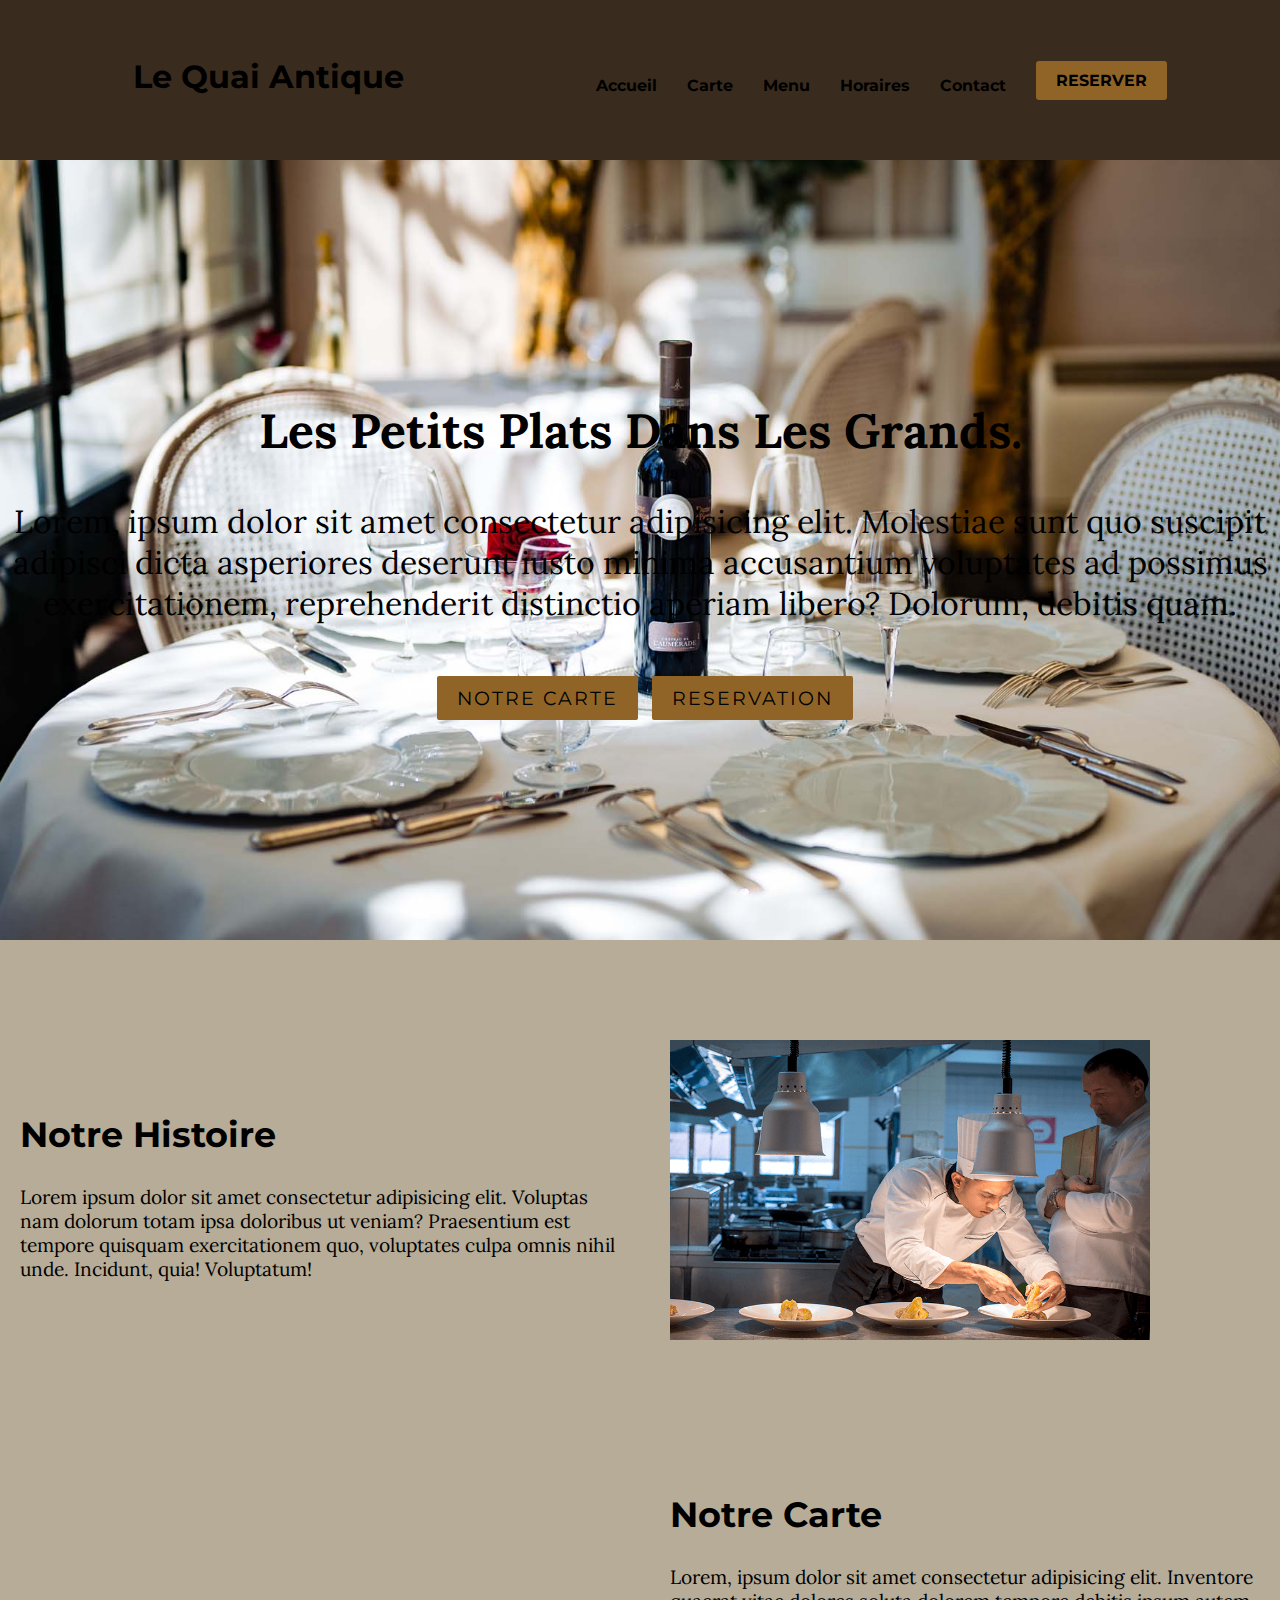
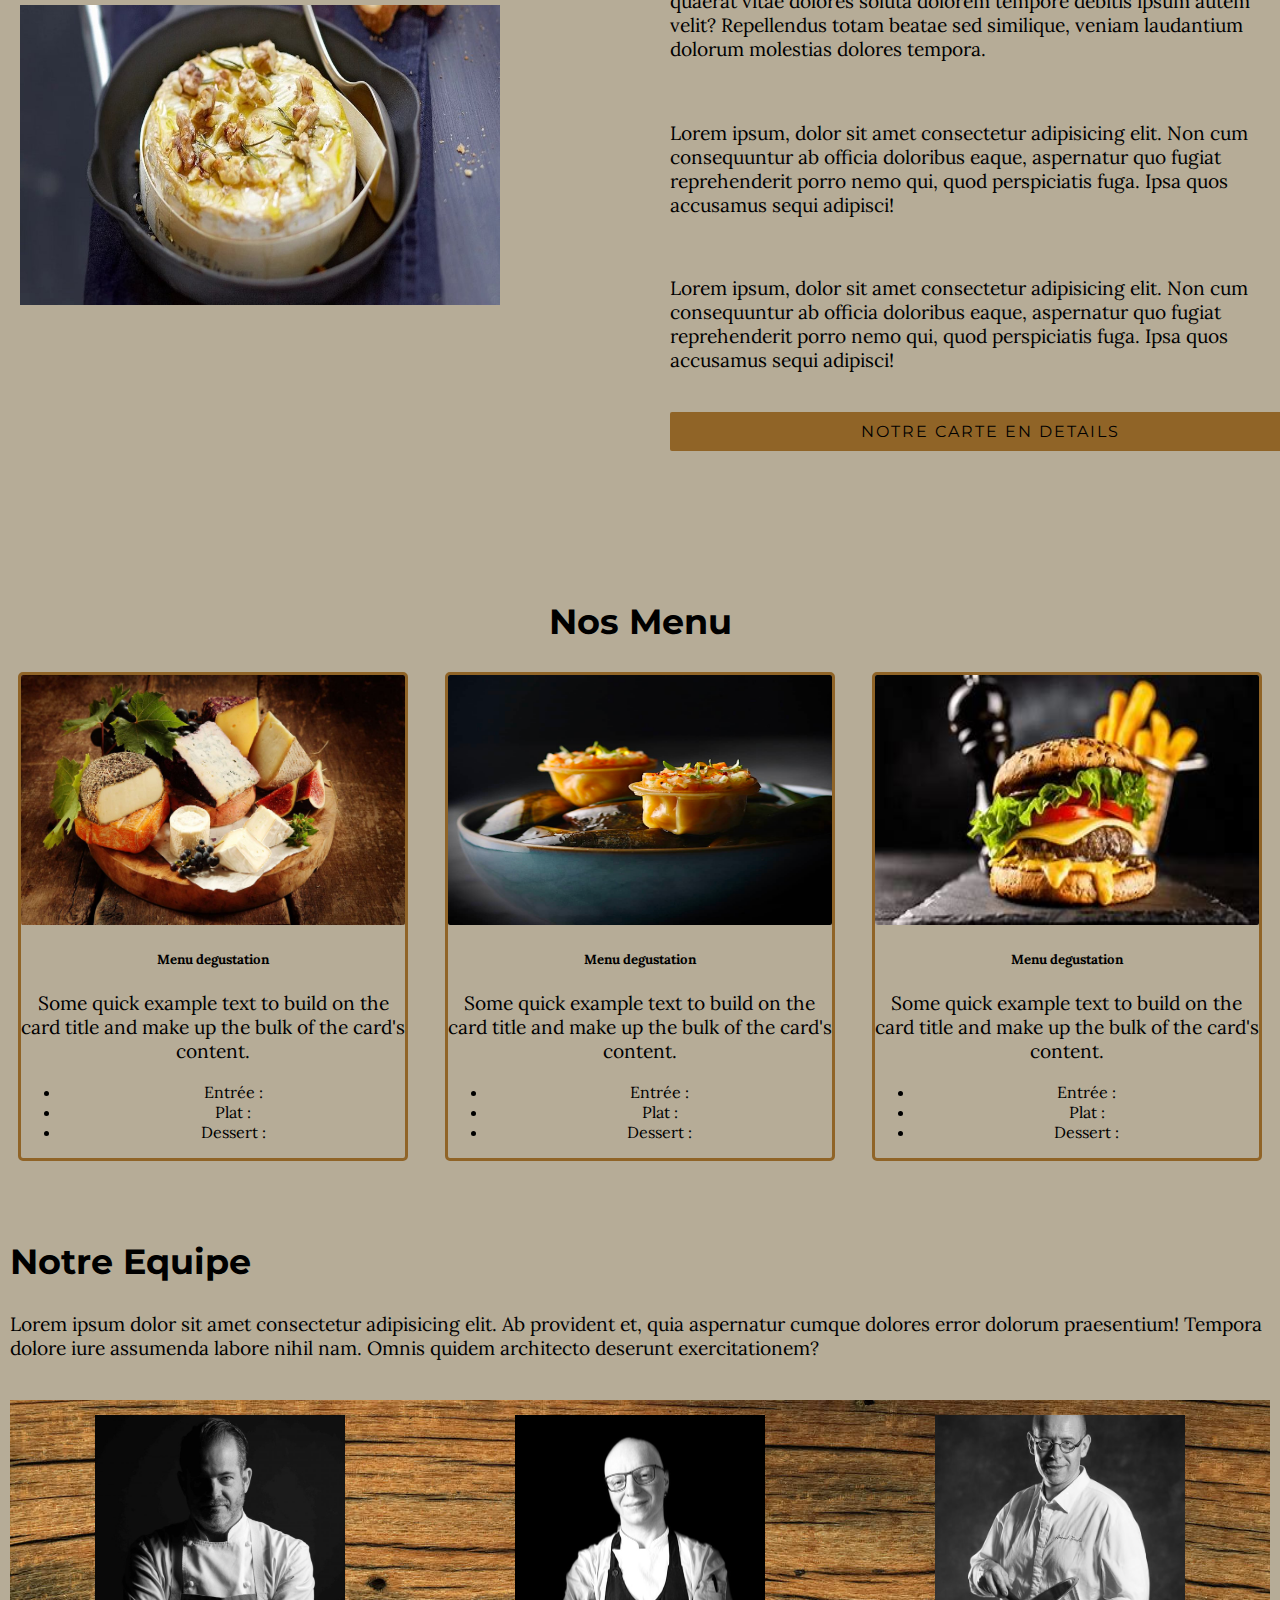
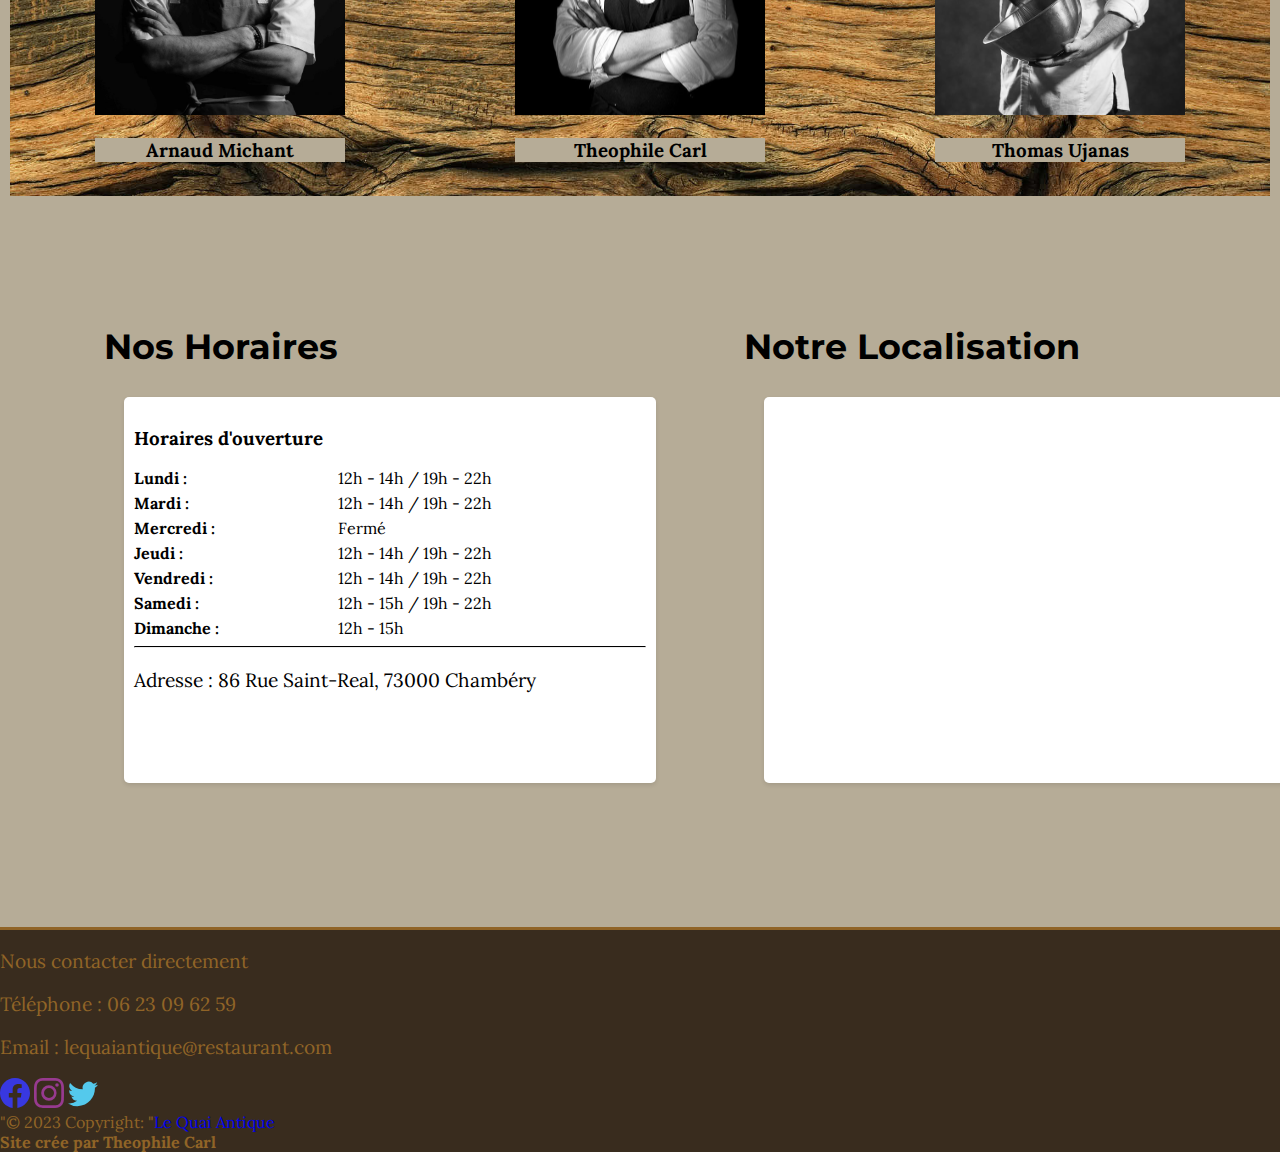
<file: index.html>
<!DOCTYPE html>
<html lang="en">
<head>
    <meta charset="UTF-8">
    <meta http-equiv="X-UA-Compatible" content="IE=edge">
    <meta name="viewport" content="width=device-width, initial-scale=1.0">
    <title>Le Quai Antique</title>
    <link href="https://cdn.jsdelivr.net/npm/bootstrap@5.3.0-alpha1/dist/css/bootstrap.min.css" rel="stylesheet" integrity="sha384-GLhlTQ8iRABdZLl6O3oVMWSktQOp6b7In1Zl3/Jr59b6EGGoI1aFkw7cmDA6j6gD" crossorigin="anonymous">
    <link rel="stylesheet" href="style.css">
    <link rel="preconnect" href="https://fonts.googleapis.com">
    <link rel="preconnect" href="https://fonts.gstatic.com" crossorigin>
    <link href="https://fonts.googleapis.com/css2?family=Montserrat:wght@300;400;500;600;700&display=swap" rel="stylesheet">
    <link rel="preconnect" href="https://fonts.googleapis.com">
    <link rel="preconnect" href="https://fonts.gstatic.com" crossorigin>
    <link href="https://fonts.googleapis.com/css2?family=Lora:wght@400;500;600;700&display=swap" rel="stylesheet">
</head>
<body>   
    <header id="main-header"> 
        <a href="index.html" class="logo">Le Quai Antique</a>
        <ul class="nav-links">
            <li><a href="index.html#aPropos">Accueil</a></li>
            <li><a href="index.html#carte">Carte</a></li>
            <li><a href="index.html#menu">Menu</a></li>
            <li ><a href="index.html#information" >Horaires</a></li>
            <li><a href="index.html#contact">Contact</a></li>
            <a href="" class="btn-reserve">Reserver</a>
        </ul>
        <div class="hamburger-menu">
            <div class="bar"></div>
            <div class="bar"></div>
            <div class="bar"></div>
        </div>
    </header>
    <div class="banniere" id="banniere">
        <div class="contenu">
            <h2>Les petits plats dans les grands.</h2>
            <p>Lorem, ipsum dolor sit amet consectetur adipisicing elit. Molestiae sunt quo suscipit adipisci dicta asperiores deserunt iusto minima accusantium voluptates ad possimus exercitationem, reprehenderit distinctio aperiam libero? Dolorum, debitis quam.</p>
            <a href="carte.html" class="btn1">Notre carte</a>
            <a href="" class="btn2">Reservation</a>    
        </div>
    </div>
    <section class="aPropos" id="aPropos">
        <div class="row">
            <div class="col50">
               <h2 class="titre-texte">Notre histoire</h2>
               <p>Lorem ipsum dolor sit amet consectetur adipisicing elit. Voluptas nam dolorum totam ipsa doloribus ut veniam? Praesentium est tempore quisquam exercitationem quo, voluptates culpa omnis nihil unde. Incidunt, quia! Voluptatum!</p>
            </div>
            <div class="col50">
                <div class="img">
                    <img src="image/apprentiCuisinier.png" alt="image">
                </div>
            </div>
        </div>
    </section>
    <section class="carte" id="carte">
        <div class="row">
            <div class="col50">
               <div class="img">
                   <img src="image/platFromage.jpg" alt="image">
                </div>
            </div>
            <div class="col50">
                <h2 class="titre-texte">Notre carte</h2>
                <p>Lorem, ipsum dolor sit amet consectetur adipisicing elit. Inventore quaerat vitae dolores soluta dolorem tempore debitis ipsum autem velit? Repellendus totam beatae sed similique, veniam laudantium dolorum molestias dolores tempora.</p>            
                <br>
                <p>Lorem ipsum, dolor sit amet consectetur adipisicing elit. Non cum consequuntur ab officia doloribus eaque, aspernatur quo fugiat reprehenderit porro nemo qui, quod perspiciatis fuga. Ipsa quos accusamus sequi adipisci!</p>
                <br>
                <p>Lorem ipsum, dolor sit amet consectetur adipisicing elit. Non cum consequuntur ab officia doloribus eaque, aspernatur quo fugiat reprehenderit porro nemo qui, quod perspiciatis fuga. Ipsa quos accusamus sequi adipisci!</p>
                <a href="carte.html" class="btn-carte">Notre carte en details</a>
            </div>
        </div>
    </section>
    <div class="menu" id="menu">
        <div class="titre-menu">
            <h2 class="titre-texte">Nos menu</h2>
        </div>
          <div class="cardcard">
            <div class="card1">
                <div>
                    <img title="Menu degustation" src="image/MenuDegustation1.jpg" class="card-img-top">
                    <div class="card-body">
                    <h5 class="card-title">Menu degustation</h5>
                    <p class="card-text">Some quick example text to build on the card title and make up the bulk of the card's content.</p>
                    <ul class="list-group list-group-flush">
                        <li class="list-group-item">Entrée : </li>
                        <li class="list-group-item">Plat : </li>
                        <li class="list-group-item">Dessert : </li>
                    </ul>
                </div>
            </div>
          </div>
            <div class="card2">
                <div>
                    <img title="Menu du chef" src="image/MenuDuChef.png" class="card-img-top">
                    <div class="card-body">
                    <h5 class="card-title">Menu degustation</h5>
                    <p class="card-text">Some quick example text to build on the card title and make up the bulk of the card's content.</p>
                    <ul class="list-group list-group-flush">
                        <li class="list-group-item">Entrée : </li>
                        <li class="list-group-item">Plat : </li>
                        <li class="list-group-item">Dessert : </li>
                    </ul></div>
                </div>
            </div>
            <div class="card3">
                <div>
                    <img title="Menu enfant" src="image/MenuEnfant.jpg" class="card-img-top">
                    <div class="card-body">
                    <h5 class="card-title">Menu degustation</h5>
                    <p class="card-text">Some quick example text to build on the card title and make up the bulk of the card's content.</p>
                    <ul class="list-group list-group-flush">
                        <li class="list-group-item">Entrée : </li>
                        <li class="list-group-item">Plat : </li>
                        <li class="list-group-item">Dessert : </li>
                    </ul></div>
                </div>
            </div>
        </div>
    </div>
    <section class="equipe" id="equipe">
        <div class="titre">
            <h2 class="titre-texte">Notre equipe</h2>
            <p>Lorem ipsum dolor sit amet consectetur adipisicing elit. Ab provident et, quia aspernatur cumque dolores error dolorum praesentium! Tempora dolore iure assumenda labore nihil nam. Omnis quidem architecto deserunt exercitationem?</p>
        </div>
        <div class="contenu">
            <div class="box">
                <div class="imbox">
                    <img src="image/cuisinier3.jpg" alt="image">
                </div>
                <div class="texte">
                    <h3>Arnaud Michant</h3>
                </div>
            </div>
            <div class="box">
                <div class="imbox">
                    <img src="image/cuisinier2.jpeg" alt="image">
                </div>
                <div class="texte">
                    <h3>Theophile Carl</h3>
                </div>
            </div>
            <div class="box">
                <div class="imbox">
                    <img src="image/cuisinier1.jpg" alt="image">
                </div>
                <div class="texte">
                    <h3>Thomas Ujanas</h3>
                </div>
            </div>
        </div>
    </section>
    <section class="information" id="information">    
            <div class="horaires">
                <div class="contenu">
                    <h2 class="titre-texte">Nos horaires</h2>       
                </div>
                <div class="cardhoraires">
                    <h3>Horaires d'ouverture</h3>
                    <ul>
                        <li><strong>Lundi :</strong> 12h - 14h / 19h - 22h</li>
                        <li><strong>Mardi :</strong> 12h - 14h / 19h - 22h</li>
                        <li><strong>Mercredi :</strong> Fermé</li>
                        <li><strong>Jeudi :</strong> 12h - 14h / 19h - 22h</li>
                        <li><strong>Vendredi :</strong> 12h - 14h / 19h - 22h</li>
                        <li><strong>Samedi :</strong> 12h - 15h / 19h - 22h</li>
                        <li><strong>Dimanche :</strong> 12h - 15h</li>
                    </ul>
                    <hr>
                    <p>Adresse : 86 Rue Saint-Real, 73000 Chambéry</p>
                </div>
            </div>
            <div class="adresse">
                <div class="contenu">
                    <h2 class="titre-texte">Notre localisation</h2>       
                </div>
                <div class="cardhoraires">
                    <iframe title="localisation" src="https://www.google.com/maps/embed?pb=!1m18!1m12!1m3!1d698.3086930284747!2d5.921512629255428!3d45.56571723758891!2m3!1f0!2f0!3f0!3m2!1i1024!2i768!4f13.1!3m3!1m2!1s0x478ba8f94a9f5623%3A0x724b32fee8e37e2d!2s86%20Rue%20Saint-R%C3%A9al%2C%2073000%20Chamb%C3%A9ry!5e0!3m2!1sfr!2sfr!4v1678894480544!5m2!1sfr!2sfr" width="100%" height="100%" style="border:0;" allowfullscreen="" loading="lazy" referrerpolicy="no-referrer-when-downgrade"></iframe>
                </div>
            </div>        
    </section>
    <footer id="contact">
        <div class="footer-copyright text-center py-3">
            <div class="contact">
                <p>Nous contacter directement</p>
                <p>Téléphone : 06 23 09 62 59</p>
                <p>Email : lequaiantique@restaurant.com</p>
            </div>
            <div class="mt-2">
                <a href="" id="facebook"><svg xmlns="http://www.w3.org/2000/svg" width="30" height="30" fill="currentColor" class="bi bi-facebook" viewbox="0 0 16 16">
                    <path d="M16 8.049c0-4.446-3.582-8.05-8-8.05C3.58 0-.002 3.603-.002 8.05c0 4.017 2.926 7.347 6.75 7.951v-5.625h-2.03V8.05H6.75V6.275c0-2.017 1.195-3.131 3.022-3.131.876 0 1.791.157 1.791.157v1.98h-1.009c-.993 0-1.303.621-1.303 1.258v1.51h2.218l-.354 2.326H9.25V16c3.824-.604 6.75-3.934 6.75-7.951z"/>
                </svg></a>
                <a href="" id="insta"><svg xmlns="http://www.w3.org/2000/svg" width="30" height="30" fill="currentColor" class="bi bi-instagram" viewbox="0 0 16 16">
                    <path d="M8 0C5.829 0 5.556.01 4.703.048 3.85.088 3.269.222 2.76.42a3.917 3.917 0 0 0-1.417.923A3.927 3.927 0 0 0 .42 2.76C.222 3.268.087 3.85.048 4.7.01 5.555 0 5.827 0 8.001c0 2.172.01 2.444.048 3.297.04.852.174 1.433.372 1.942.205.526.478.972.923 1.417.444.445.89.719 1.416.923.51.198 1.09.333 1.942.372C5.555 15.99 5.827 16 8 16s2.444-.01 3.298-.048c.851-.04 1.434-.174 1.943-.372a3.916 3.916 0 0 0 1.416-.923c.445-.445.718-.891.923-1.417.197-.509.332-1.09.372-1.942C15.99 10.445 16 10.173 16 8s-.01-2.445-.048-3.299c-.04-.851-.175-1.433-.372-1.941a3.926 3.926 0 0 0-.923-1.417A3.911 3.911 0 0 0 13.24.42c-.51-.198-1.092-.333-1.943-.372C10.443.01 10.172 0 7.998 0h.003zm-.717 1.442h.718c2.136 0 2.389.007 3.232.046.78.035 1.204.166 1.486.275.373.145.64.319.92.599.28.28.453.546.598.92.11.281.24.705.275 1.485.039.843.047 1.096.047 3.231s-.008 2.389-.047 3.232c-.035.78-.166 1.203-.275 1.485a2.47 2.47 0 0 1-.599.919c-.28.28-.546.453-.92.598-.28.11-.704.24-1.485.276-.843.038-1.096.047-3.232.047s-2.39-.009-3.233-.047c-.78-.036-1.203-.166-1.485-.276a2.478 2.478 0 0 1-.92-.598 2.48 2.48 0 0 1-.6-.92c-.109-.281-.24-.705-.275-1.485-.038-.843-.046-1.096-.046-3.233 0-2.136.008-2.388.046-3.231.036-.78.166-1.204.276-1.486.145-.373.319-.64.599-.92.28-.28.546-.453.92-.598.282-.11.705-.24 1.485-.276.738-.034 1.024-.044 2.515-.045v.002zm4.988 1.328a.96.96 0 1 0 0 1.92.96.96 0 0 0 0-1.92zm-4.27 1.122a4.109 4.109 0 1 0 0 8.217 4.109 4.109 0 0 0 0-8.217zm0 1.441a2.667 2.667 0 1 1 0 5.334 2.667 2.667 0 0 1 0-5.334z"/>
                </svg></a>
                <a href="" id="twitter"><svg xmlns="http://www.w3.org/2000/svg" width="30" height="30" fill="currentColor" class="bi bi-twitter" viewbox="0 0 16 16">
                    <path d="M5.026 15c6.038 0 9.341-5.003 9.341-9.334 0-.14 0-.282-.006-.422A6.685 6.685 0 0 0 16 3.542a6.658 6.658 0 0 1-1.889.518 3.301 3.301 0 0 0 1.447-1.817 6.533 6.533 0 0 1-2.087.793A3.286 3.286 0 0 0 7.875 6.03a9.325 9.325 0 0 1-6.767-3.429 3.289 3.289 0 0 0 1.018 4.382A3.323 3.323 0 0 1 .64 6.575v.045a3.288 3.288 0 0 0 2.632 3.218 3.203 3.203 0 0 1-.865.115 3.23 3.23 0 0 1-.614-.057 3.283 3.283 0 0 0 3.067 2.277A6.588 6.588 0 0 1 .78 13.58a6.32 6.32 0 0 1-.78-.045A9.344 9.344 0 0 0 5.026 15z"/>
                </svg></a>
            </div>
            <div>
                "© 2023 Copyright: "<a href="index.html" id="copyright">Le Quai Antique</a>
            </div>
            <div>
                <strong>Site crée par Theophile Carl</strong>
            </div>
        </div>    
    </footer>

    <script src="script.js"></script> 
</body>
</html>
</file>
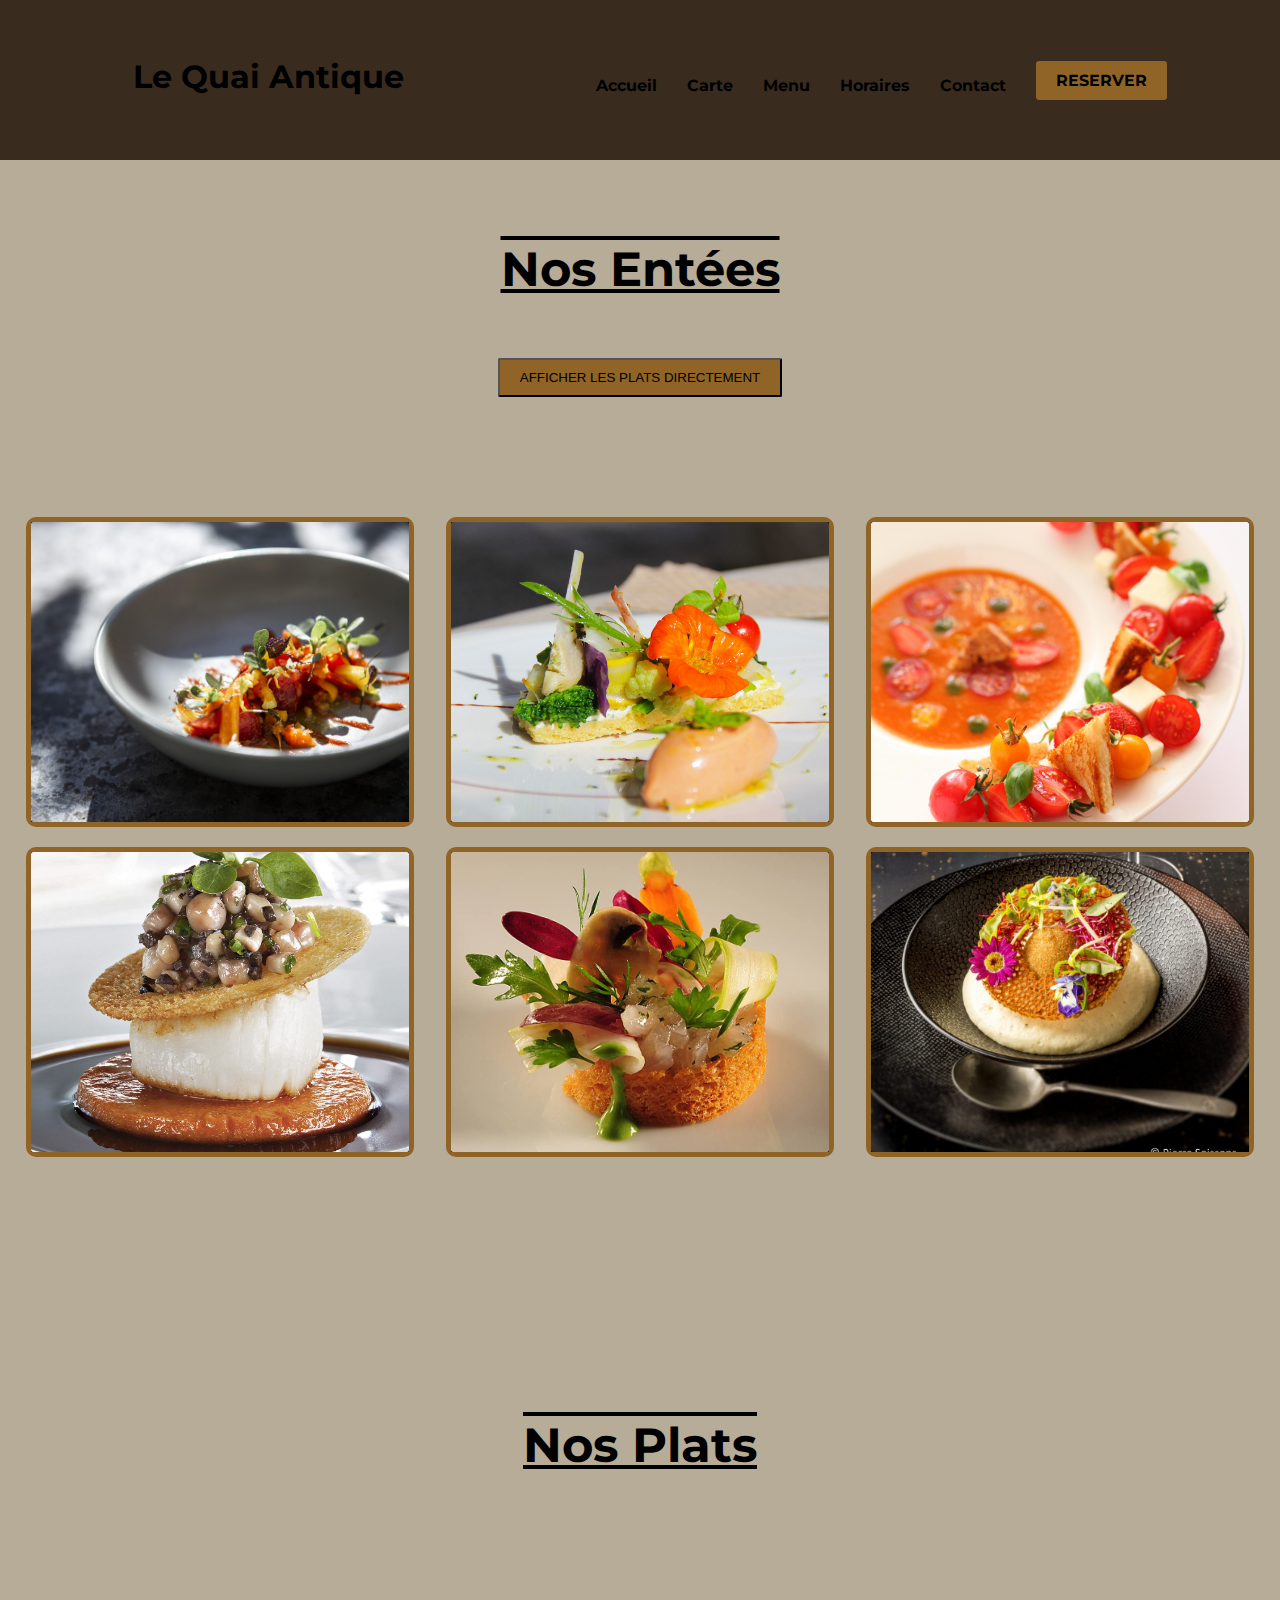
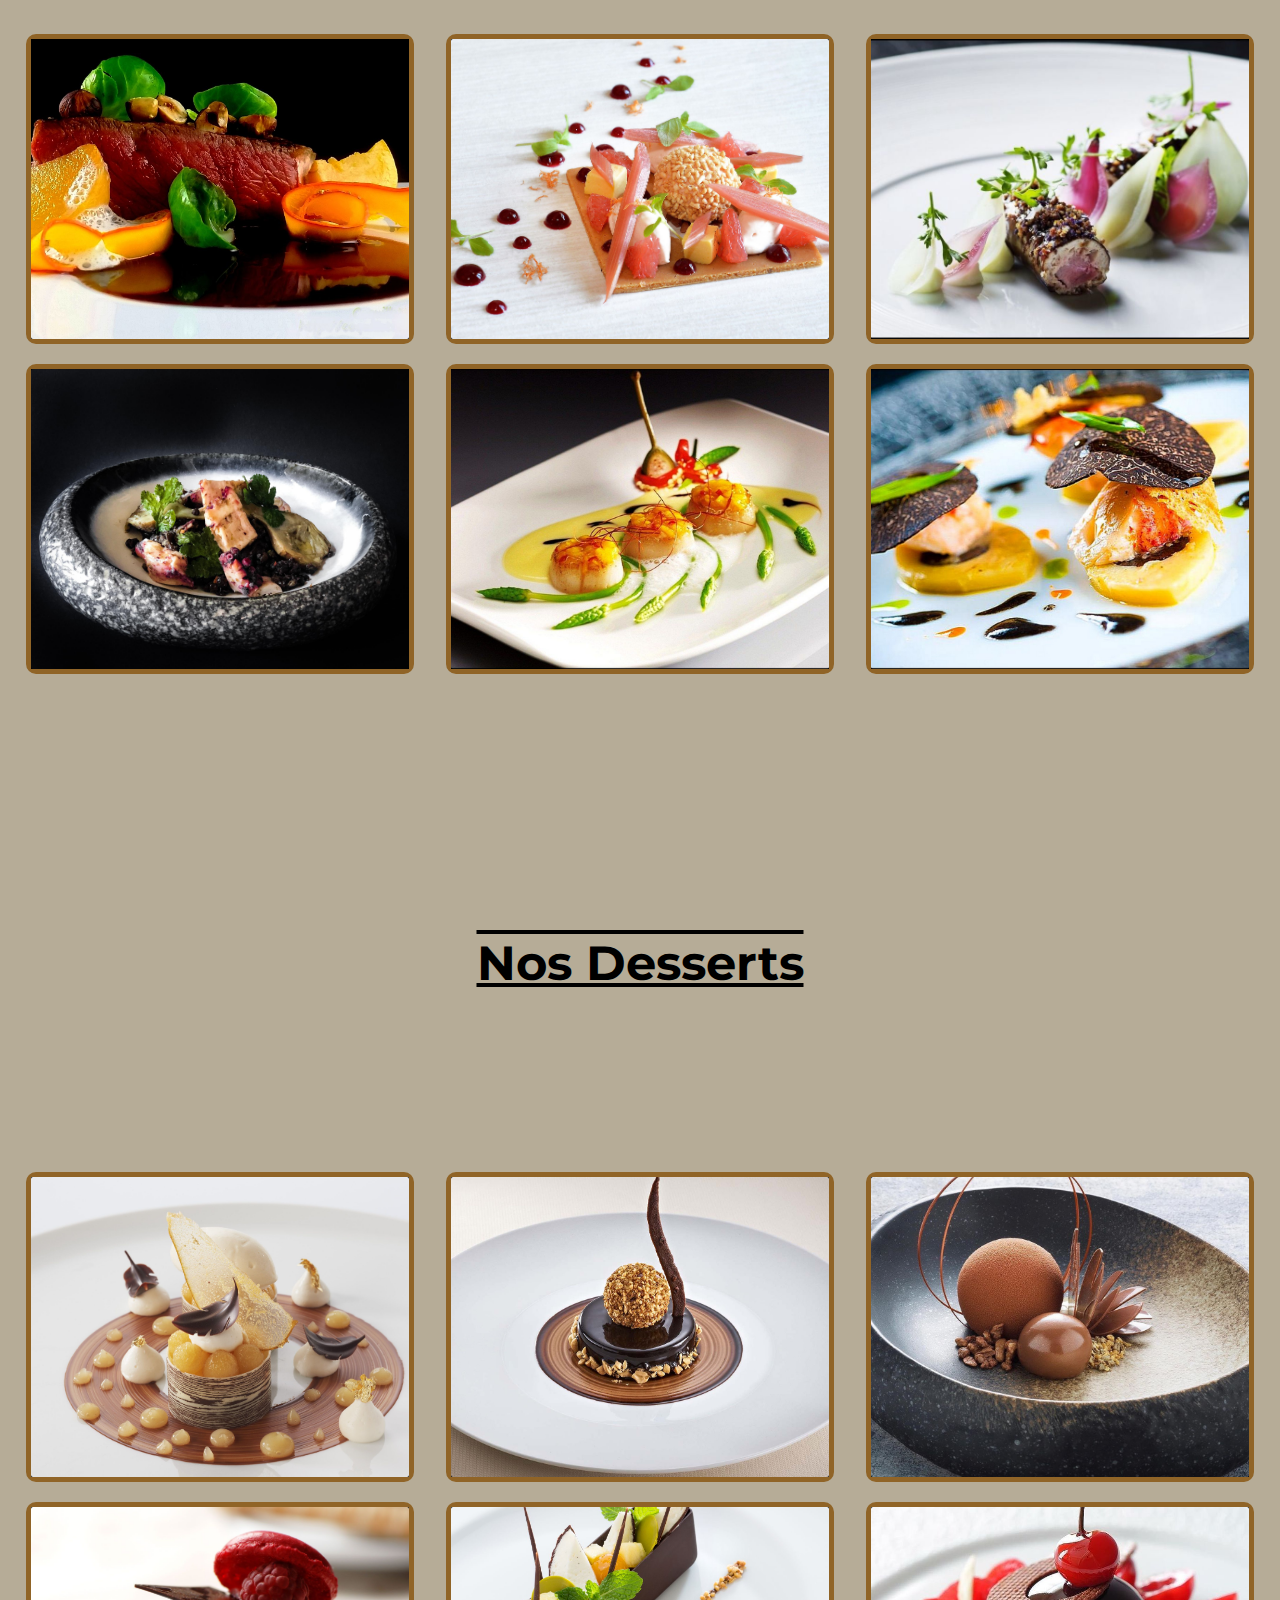
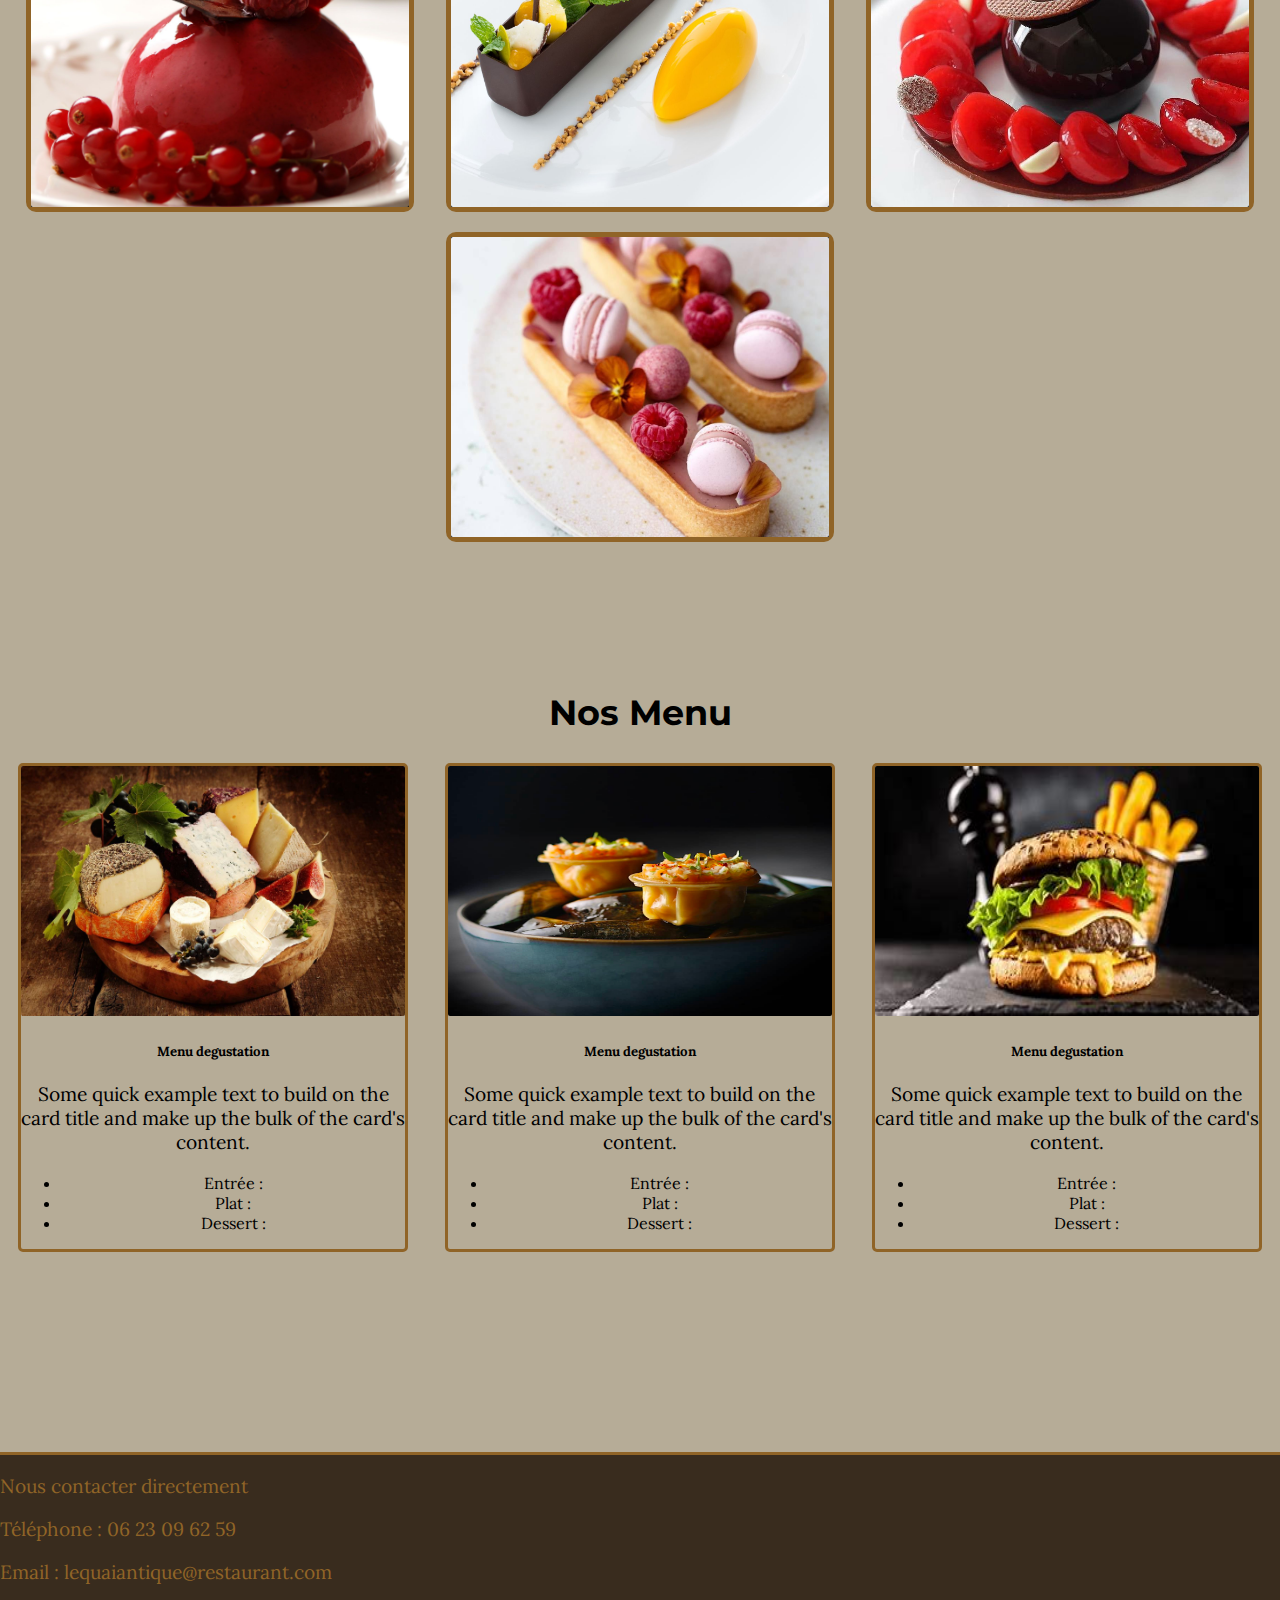
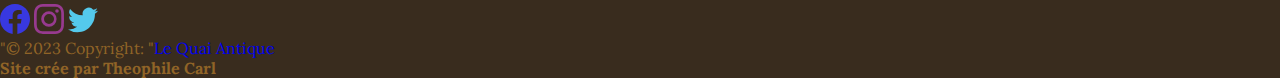
<file: carte.html>
<!DOCTYPE html>
<html lang="en">
<head>
    <meta charset="UTF-8">
    <meta http-equiv="X-UA-Compatible" content="IE=edge">
    <meta name="viewport" content="width=device-width, initial-scale=1.0">
    <title>Le Quai Antique</title>
    <link href="https://cdn.jsdelivr.net/npm/bootstrap@5.3.0-alpha1/dist/css/bootstrap.min.css" rel="stylesheet" integrity="sha384-GLhlTQ8iRABdZLl6O3oVMWSktQOp6b7In1Zl3/Jr59b6EGGoI1aFkw7cmDA6j6gD" crossorigin="anonymous">
    <link rel="stylesheet" href="style.css">
    <link rel="preconnect" href="https://fonts.googleapis.com">
    <link rel="preconnect" href="https://fonts.gstatic.com" crossorigin>
    <link href="https://fonts.googleapis.com/css2?family=Montserrat:wght@300;400;500;600;700&display=swap" rel="stylesheet">
    <link rel="preconnect" href="https://fonts.googleapis.com">
    <link rel="preconnect" href="https://fonts.gstatic.com" crossorigin>
    <link href="https://fonts.googleapis.com/css2?family=Lora:wght@400;500;600;700&display=swap" rel="stylesheet">
</head>
<body>   
    <header id="main-header"> 
        <a href="index.html" class="logo">Le Quai Antique</a>
        <ul class="nav-links">
            <li><a href="index.html#aPropos">Accueil</a></li>
            <li><a href="index.html#carte">Carte</a></li>
            <li><a href="index.html#menu">Menu</a></li>
            <li ><a href="index.html#information" >Horaires</a></li>
            <li><a href="index.html#contact">Contact</a></li>
            <a href="" class="btn-reserve">Reserver</a>
        </ul>
        <div class="hamburger-menu">
            <div class="bar"></div>
            <div class="bar"></div>
            <div class="bar"></div>
        </div>
    </header>
    <head>
        <meta charset="UTF-8">
        <meta http-equiv="X-UA-Compatible" content="IE=edge">
        <meta name="viewport" content="width=device-width, initial-scale=1.0">
        <title>Le Quai Antique</title>
        <link href="https://cdn.jsdelivr.net/npm/bootstrap@5.3.0-alpha1/dist/css/bootstrap.min.css" rel="stylesheet" integrity="sha384-GLhlTQ8iRABdZLl6O3oVMWSktQOp6b7In1Zl3/Jr59b6EGGoI1aFkw7cmDA6j6gD" crossorigin="anonymous">
        <link rel="stylesheet" href="style.css">
        <link rel="preconnect" href="https://fonts.googleapis.com">
        <link rel="preconnect" href="https://fonts.gstatic.com" crossorigin>
        <link href="https://fonts.googleapis.com/css2?family=Montserrat:wght@300;400;500;600;700&display=swap" rel="stylesheet">
        <link rel="preconnect" href="https://fonts.googleapis.com">
        <link rel="preconnect" href="https://fonts.gstatic.com" crossorigin>
        <link href="https://fonts.googleapis.com/css2?family=Lora:wght@400;500;600;700&display=swap" rel="stylesheet">
    </head>
    <body>  
        <header id="main-header"> 
            <a href="index.html" class="logo">Le Quai Antique</a>
            <ul class="nav-links">
                <li><a href="index.html#aPropos">Accueil</a></li>
                <li><a href="index.html#carte">Carte</a></li>
                <li><a href="index.html#menu">Menu</a></li>
                <li ><a href="index.html#information" >Horaires</a></li>
                <li><a href="index.html#contact">Contact</a></li>
                <a href="" class="btn-reserve">Reserver</a>
            </ul>
            <div class="hamburger-menu">
                <div class="bar"></div>
                <div class="bar"></div>
                <div class="bar"></div>
            </div>
        </header>
        <div class="title-card">
            <h2>Nos entées</h2>
            <br>
            <button id="toggle">Afficher les plats directement</button>
        </div>
            <div class="imagecarte">
              <div class="card">
                  <div class="card-front">
                    <img src="image/Entrée1.jpg" alt="Image de la carte" class="cardimg">
                  </div>
                  <div class="card-back">
                     <h2>Titre de la carte</h2>
                     <p>Description de la carte</p>
                     <p class="price"></p>
                  </div>
              </div>
              <div class="card">
                <div class="card-front">
                  <img src="image/Entrée2.jpg" alt="Image de la carte" class="cardimg">
                </div>
                <div class="card-back">
                   <h2>Titre de la carte</h2>
                   <p>Description de la carte</p>
                   <p class="price"></p>
                </div>
            </div>
              <div class="card">
                  <div class="card-front">
                    <img src="image/Entrée3.jpg" alt="Image de la carte" class="cardimg">
                  </div>
                  <div class="card-back">
                     <h2>Titre de la carte</h2>
                     <p>Description de la carte</p>
                     <p class="price"></p>
                  </div>
              </div>
              <div class="card">
                  <div class="card-front">
                    <img src="image/Entrée4.jpg" alt="Image de la carte" class="cardimg">
                  </div>
                  <div class="card-back">
                     <h2>Titre de la carte</h2>
                     <p>Description de la carte</p>
                     <p class="price"></p>
                  </div>
              </div>
              <div class="card">
                  <div class="card-front">
                    <img src="image/Entrée5.jpg" alt="Image de la carte" class="cardimg">
                  </div>
                  <div class="card-back">
                     <h2>Titre de la carte</h2>
                     <p>Description de la carte</p>
                     <p class="price"></p>
                  </div>
              </div>
              <div class="card">
                  <div class="card-front">
                    <img src="image/Entrée6.png" alt="Image de la carte" class="cardimg">
                  </div>
                  <div class="card-back">
                     <h2>Titre de la carte</h2>
                     <p>Description de la carte</p>
                     <p class="price"></p>
                  </div>
              </div>
            </div>
        <div class="title-card">
            <h2>Nos plats</h2>
        </div>
            <div class="imagecarte">
                <div class="card">
                    <div class="card-front">
                       <img src="image/plat1.jpg" alt="Image de la carte" class="cardimg">
                    </div>
                <div class="card-back">
                    <h2>Bouef-Melba</h2>
                    <br>
                    <p>Morceau de boeuf selectioné par le chef et ses tranches de pêche parsemé de noisette.</p>
                    <br>
                    <p class="price">32 euro</p>
                </div>
              </div>
              <div class="card">
                  <div class="card-front">
                    <img src="image/plat2.jpg" alt="Image de la carte" class="cardimg">
                  </div>
                  <div class="card-back">
                     <h2>Titre de la carte</h2>
                     <p>Description de la carte</p>
                     <p class="price"></p>
                  </div>
              </div>
              <div class="card">
                <div class="card-front">
                  <img src="image/plat3.jpg" alt="Image de la carte" class="cardimg">
                </div>
                <div class="card-back">
                   <h2>Titre de la carte</h2>
                   <p>Description de la carte</p>
                   <p class="price"></p>
                </div>
            </div>
              <div class="card">
                  <div class="card-front">
                    <img src="image/plat4.jpg" alt="Image de la carte" class="cardimg">
                  </div>
                  <div class="card-back">
                     <h2>Titre de la carte</h2>
                     <p>Description de la carte</p>
                     <p class="price"></p>
                  </div>
              </div>
              <div class="card">
                  <div class="card-front">
                    <img src="image/plat5.jpg" alt="Image de la carte" class="cardimg">
                  </div>
                  <div class="card-back">
                     <h2>Titre de la carte</h2>
                     <p>Description de la carte</p>
                     <p class="price"></p>
                  </div>
              </div>
              <div class="card">
                  <div class="card-front">
                    <img src="image/plat6.jpg" alt="Image de la carte" class="cardimg">
                  </div>
                  <div class="card-back">
                     <h2>Titre de la carte</h2>
                     <p>Description de la carte</p>
                     <p class="price"></p>
                  </div>
              </div>
            </div>
        <div class="title-card">
            <bh><h2>Nos desserts</h2></bh>
            <br>
        </div>
            <div class="imagecarte">
                <div class="card">
                    <div class="card-front">
                        <img src="image/dessert1.jpg" alt="Image de la carte" class="cardimg">
                    </div>
                    <div class="card-back">
                        <h2>Titre de la carte</h2>
                        <p>Description de la carte</p>
                        <p class="price"></p>
                    </div>
                </div>
                <div class="card">
                    <div class="card-front">
                        <img src="image/dessert2.jpg" alt="Image de la carte" class="cardimg">
                    </div>
                    <div class="card-back">
                        <h2>Titre de la carte</h2>
                        <p>Description de la carte</p>
                        <p class="price"></p>
                    </div>
                </div>
                <div class="card">
                    <div class="card-front">
                        <img src="image/dessert8.jpg" alt="Image de la carte" class="cardimg">
                    </div>
                    <div class="card-back">
                        <h2>Titre de la carte</h2>
                        <p>Description de la carte</p>
                        <p class="price"></p>
                    </div>
                </div>
                <div class="card">
                    <div class="card-front">
                        <img src="image/dessert4.jpg" alt="Image de la carte" class="cardimg">
                    </div>
                    <div class="card-back">
                        <h2>Titre de la carte</h2>
                        <p>Description de la carte</p>
                        <p class="price"></p>
                    </div>
                </div>
                <div class="card">
                    <div class="card-front">
                        <img src="image/dessert5.jpg" alt="Image de la carte" class="cardimg">
                    </div>
                    <div class="card-back">
                        <h2>Titre de la carte</h2>
                        <p>Description de la carte</p>
                        <p class="price"></p>
                    </div>
                </div>
                <div class="card">
                    <div class="card-front">
                        <img src="image/dessert6.jpg" alt="Image de la carte" class="cardimg">
                    </div>
                    <div class="card-back">
                        <h2>Titre de la carte</h2>
                        <p>Description de la carte</p>
                        <p class="price"></p>
                    </div>
                </div>
                <div class="card">
                    <div class="card-front">
                        <img src="image/dessert7.jpg" alt="Image de la carte" class="cardimg">
                    </div>
                    <div class="card-back">
                        <h2>Titre de la carte</h2>
                        <p>Description de la carte</p>
                        <p class="price"></p>
                    </div>
                </div>
            </div>
            <div class="menu" id="menu">
                <div class="titre-menu">
                    <h2 class="titre-texte">Nos menu</h2>
                </div>
                  <div class="cardcard">
                    <div class="card1">
                        <div>
                            <img title="Menu degustation" src="image/MenuDegustation1.jpg" class="card-img-top">
                            <div class="card-body">
                            <h5 class="card-title">Menu degustation</h5>
                            <p class="card-text">Some quick example text to build on the card title and make up the bulk of the card's content.</p>
                            <ul class="list-group list-group-flush">
                                <li class="list-group-item">Entrée : </li>
                                <li class="list-group-item">Plat : </li>
                                <li class="list-group-item">Dessert : </li>
                            </ul>
                        </div>
                    </div>
                  </div>
                    <div class="card2">
                        <div>
                            <img title="Menu du chef" src="image/MenuDuChef.png" class="card-img-top">
                            <div class="card-body">
                            <h5 class="card-title">Menu degustation</h5>
                            <p class="card-text">Some quick example text to build on the card title and make up the bulk of the card's content.</p>
                            <ul class="list-group list-group-flush">
                                <li class="list-group-item">Entrée : </li>
                                <li class="list-group-item">Plat : </li>
                                <li class="list-group-item">Dessert : </li>
                            </ul></div>
                        </div>
                    </div>
                    <div class="card3">
                        <div>
                            <img title="Menu enfant" src="image/MenuEnfant.jpg" class="card-img-top">
                            <div class="card-body">
                            <h5 class="card-title">Menu degustation</h5>
                            <p class="card-text">Some quick example text to build on the card title and make up the bulk of the card's content.</p>
                            <ul class="list-group list-group-flush">
                                <li class="list-group-item">Entrée : </li>
                                <li class="list-group-item">Plat : </li>
                                <li class="list-group-item">Dessert : </li>
                            </ul></div>
                        </div>
                    </div>
                </div>
            </div>
    <footer id="contact">
        <div class="footer-copyright text-center py-3">
            <div class="contact">
                <p>Nous contacter directement</p>
                <p>Téléphone : 06 23 09 62 59</p>
                <p>Email : lequaiantique@restaurant.com</p>
            </div>
            <div class="mt-2">
                <a href="" id="facebook"><svg xmlns="http://www.w3.org/2000/svg" width="30" height="30" fill="currentColor" class="bi bi-facebook" viewbox="0 0 16 16">
                    <path d="M16 8.049c0-4.446-3.582-8.05-8-8.05C3.58 0-.002 3.603-.002 8.05c0 4.017 2.926 7.347 6.75 7.951v-5.625h-2.03V8.05H6.75V6.275c0-2.017 1.195-3.131 3.022-3.131.876 0 1.791.157 1.791.157v1.98h-1.009c-.993 0-1.303.621-1.303 1.258v1.51h2.218l-.354 2.326H9.25V16c3.824-.604 6.75-3.934 6.75-7.951z"/>
                </svg></a>
                <a href="" id="insta"><svg xmlns="http://www.w3.org/2000/svg" width="30" height="30" fill="currentColor" class="bi bi-instagram" viewbox="0 0 16 16">
                    <path d="M8 0C5.829 0 5.556.01 4.703.048 3.85.088 3.269.222 2.76.42a3.917 3.917 0 0 0-1.417.923A3.927 3.927 0 0 0 .42 2.76C.222 3.268.087 3.85.048 4.7.01 5.555 0 5.827 0 8.001c0 2.172.01 2.444.048 3.297.04.852.174 1.433.372 1.942.205.526.478.972.923 1.417.444.445.89.719 1.416.923.51.198 1.09.333 1.942.372C5.555 15.99 5.827 16 8 16s2.444-.01 3.298-.048c.851-.04 1.434-.174 1.943-.372a3.916 3.916 0 0 0 1.416-.923c.445-.445.718-.891.923-1.417.197-.509.332-1.09.372-1.942C15.99 10.445 16 10.173 16 8s-.01-2.445-.048-3.299c-.04-.851-.175-1.433-.372-1.941a3.926 3.926 0 0 0-.923-1.417A3.911 3.911 0 0 0 13.24.42c-.51-.198-1.092-.333-1.943-.372C10.443.01 10.172 0 7.998 0h.003zm-.717 1.442h.718c2.136 0 2.389.007 3.232.046.78.035 1.204.166 1.486.275.373.145.64.319.92.599.28.28.453.546.598.92.11.281.24.705.275 1.485.039.843.047 1.096.047 3.231s-.008 2.389-.047 3.232c-.035.78-.166 1.203-.275 1.485a2.47 2.47 0 0 1-.599.919c-.28.28-.546.453-.92.598-.28.11-.704.24-1.485.276-.843.038-1.096.047-3.232.047s-2.39-.009-3.233-.047c-.78-.036-1.203-.166-1.485-.276a2.478 2.478 0 0 1-.92-.598 2.48 2.48 0 0 1-.6-.92c-.109-.281-.24-.705-.275-1.485-.038-.843-.046-1.096-.046-3.233 0-2.136.008-2.388.046-3.231.036-.78.166-1.204.276-1.486.145-.373.319-.64.599-.92.28-.28.546-.453.92-.598.282-.11.705-.24 1.485-.276.738-.034 1.024-.044 2.515-.045v.002zm4.988 1.328a.96.96 0 1 0 0 1.92.96.96 0 0 0 0-1.92zm-4.27 1.122a4.109 4.109 0 1 0 0 8.217 4.109 4.109 0 0 0 0-8.217zm0 1.441a2.667 2.667 0 1 1 0 5.334 2.667 2.667 0 0 1 0-5.334z"/>
                </svg></a>
                <a href="" id="twitter"><svg xmlns="http://www.w3.org/2000/svg" width="30" height="30" fill="currentColor" class="bi bi-twitter" viewbox="0 0 16 16">
                    <path d="M5.026 15c6.038 0 9.341-5.003 9.341-9.334 0-.14 0-.282-.006-.422A6.685 6.685 0 0 0 16 3.542a6.658 6.658 0 0 1-1.889.518 3.301 3.301 0 0 0 1.447-1.817 6.533 6.533 0 0 1-2.087.793A3.286 3.286 0 0 0 7.875 6.03a9.325 9.325 0 0 1-6.767-3.429 3.289 3.289 0 0 0 1.018 4.382A3.323 3.323 0 0 1 .64 6.575v.045a3.288 3.288 0 0 0 2.632 3.218 3.203 3.203 0 0 1-.865.115 3.23 3.23 0 0 1-.614-.057 3.283 3.283 0 0 0 3.067 2.277A6.588 6.588 0 0 1 .78 13.58a6.32 6.32 0 0 1-.78-.045A9.344 9.344 0 0 0 5.026 15z"/>
                </svg></a>
            </div>
            <div>
                "© 2023 Copyright: "<a href="index.html" id="copyright">Le Quai Antique</a>
            </div>
            <div>
                <strong>Site crée par Theophile Carl</strong>
            </div>
        </div>    
    </footer>

    <script src="script.js"></script> 
</body>
</html>
</file>
<file: style.css>
body{
    margin: 0px;
    padding: 0px;
    box-sizing: border-box;
    font-family: 'Lora', serif;
    font-size: 16px;
    scroll-behavior: smooth;
    background-color: #b6ac97;
}

p{
    font-weight: 300;
    color: black;
    font-family: 'Lora', serif;
    font-size: 1.2em;
}

.titre-texte{
    font-size: 2.2em;
    font-family: 'Montserrat', sans-serif;
    text-transform: capitalize;
    color: black;
}


/* Partie header */
header{
    position: fixed;
    top: 0%;
    left: 0%;
    padding: 20px 10px;
    width: 100%;
    height: 120px;
    z-index: 1;
    display: flex;
    justify-content: space-evenly;
    align-items: center;
    transition: 0.5s;
    font-family: 'Montserrat', sans-serif;
    background-color: #392c1e;
}

.logo {
    color: #000000;
    font-weight: bold;
    font-size: 2em;
    text-decoration: none;
    margin-top: -7px;
}

.logo:hover{
    color: #b6ac97;
}

.nav-links {
    display: flex;
    position: relative;
}

.nav-links li{
    list-style: none;
    align-items: center;
    margin-top: 15px;
}

.nav-links a{
    color: black;
    text-decoration: none;
    margin-left: 30px;
    font-weight: 700;
}

.btn-reserve {
    padding: 10px 20px;
    background: #906427;
    text-transform: uppercase;
    border-radius: 3px;
}

.btn-reserve:hover{
    background: #b6ac97;
    transition: ease-out;
}

header .nav-links li a:hover{
    color: #b6ac97;
    border-bottom: 2px solid #906427;
}

.hamburger-menu {
  display: none;
}

.hamburger-menu .bar:hover{
  background-color: #b6ac97;
}

@media screen and (max-width: 1030px) {
  .nav-links {
    display: none;
  }

  .hamburger-menu {
    display: block;
  }

  .hamburger-menu .bar {
    width: 25px;
    height: 3px;
    background-color: black;
    margin: 5px;
  }

  .nav-active {
    display: flex;
    flex-direction: column;
  }

  .btn-reserve {
   display: none;
  }

  header{
    background-color: #392c1e;
    height: 130px;
  }

  .nav-links li{
    list-style: none;
    align-items: center;
    margin-top: 0;
}
}

/*premier contenu*/
.banniere{
    position: relative;
    width: 100%;
    min-height: 100vh;
    display: flex;
    justify-content: center;
    align-items: center;
    background-image: url(image/ArrierePlan.jpg);
    background-size: cover;
    padding: 40px 0 0 0;
}

.banniere .contenu {
    max-width: 100%;
    text-align: center;
    padding-top: 100px;
}

.banniere .contenu h2{
    color: #000000;
    font-size: 3em;
    text-transform: capitalize;
}

.contenu p:nth-child(2){
    color:black;
    font-size: 2em;
}

.btn1 {
    font-family: 'Montserrat', sans-serif;
    font-size: 1.2em;
    color: black;
    background: #906427;
    padding: 10px 20px;
    display: inline-block;
    margin-top: 20px;
    text-transform: uppercase;
    text-decoration: none;
    letter-spacing: 2px;
    transition: 0.5s;
    margin-left: 10px;
    border-radius: 2px;
}

.btn1:hover{
    letter-spacing: 4px;
}

.btn2 {
    font-family: 'Montserrat', sans-serif;
    font-size: 1.2em;
    color: black;
    background: #906427;
    padding: 10px 20px;
    display: inline-block;
    margin-top: 20px;
    text-transform: uppercase;
    text-decoration: none;
    letter-spacing: 2px;
    transition: 0.5s;
    margin-left: 10px;
    border-radius: 2px;
}

.btn2:hover{
    letter-spacing: 4px;
}

/*Deuxieme section*/
section{
    padding: 100px;
}

.aPropos{
    padding: 100px 10px 20px 20px;
}



.carte{
    padding: 100px 10px 20px 20px;
}

.row{
    position: relative;
    width: 100%;
    display: flex;
    justify-content: space-between;
    align-items: center;
}

.col50{
    position: relative;
    width: 48%;
    justify-content: center;
    align-items: center;
}

.row .col50 p{
    margin-bottom: 20px;
    font-family: 'Lora', serif;
}

.row .col50 img{
    height: 300px;
    width: 80%;
    position: relative;
}

.row .col50 .btn-carte {
    font-family: 'Montserrat', sans-serif;
    font-size: 1em;
    color: black;
    background: #906427;
    padding: 10px 20px;
    margin-top: 20px;
    text-transform: uppercase;
    text-decoration: none;
    letter-spacing: 2px;
    transition: 0.5s;
    border-radius: 2px;
    display: inline-block;
    width: 100%;
    text-align: center;
}

.row .col50 .btn-carte:hover{
    letter-spacing: 4px;
}

@media (max-width: 1000px){
    .col50{
        position: relative;
        width: 100%;
    }

    .row{
        flex-direction: column;
    }
}

/*troisieme section*/
.menu{
    position: relative;
    width: 100%;
    display: flex;
    flex-direction: column;
    align-items: center;
    padding: 100px 0px 100px 0;
}

.cardcard{
    display: flex;
    flex-direction: row;
    justify-content: space-around;
    background-color: #b6ac97;
    border: none;
    align-items: center;
}

.card1, .card2, .card3 {
  display: flex;
  flex-direction: center;
  text-align: center;
  width: 30%;
  box-shadow: 2px solid black;
  border-radius: 5px;
  align-items: center;
  border: 3px solid #906427;
}

.card-img-top{
  width: 100%;
  height: 250px;
  border-radius: 2px;
}

.list-group-item{
    background-color: #b6ac97;
    color: #000000;
}

@media (max-width: 1000px){
    .cardcard{
        display: flex;
        flex-direction: column;
        justify-content: space-around;
        background-color: #b6ac97;
        border: none;
        align-items: center;
    }

    .card1, .card2, .card3 {
        display: flex;
        flex-direction: center;
        text-align: center;
        width: 80%;
        box-shadow: 2px solid black;
        border-radius: 5px;
        align-items: center;
        border: 3px solid #906427;
        margin: 30px;
      }

      .card-img-top{
        width: 100%;
        height: 100%;
        border-radius: 2px;
      }
}

/*Quatriéme section*/
.equipe{
    padding: 100px 10px 100px 10px;
    margin-top: -150px; 
}

.equipe .contenu{
    display: flex;
    flex-wrap: wrap;
    justify-content: space-around;
    margin-top: 40px;
    background-image: url(image/bois.jpg);
    background-size: cover;
}

.equipe .contenu .box{
    width: 250px;
    margin: 15px;
}

.equipe .contenu .box img{
    position: relative;
    width: 100%;
    height: 300px;
    top: 0;
    left: 0;
    object-fit: cover;
}

.equipe .contenu .box h3{
    color: black;
    font-weight: 700;
    text-align: center;
    font-family: 'Lora', serif;
    background-color: #b6ac97;
}

/*Cinquieme section*/
.information{
    width: 100%;
    display: flex;
    flex-direction: row;
    margin-top: -100px;
    justify-content: space-around;
    max-width: 100%;
    padding: 100px 10px 100px 40px;
}

.horaires{
    width: 40%;
}

.cardhoraires {
    background-color: #fff;
    border-radius: 5px;
    box-shadow: 0 2px 4px rgba(0,0,0,0.1);
    padding: 10px;
    margin: 20px;
    width: 100%;
    height: 85%;
}
  
.cardhoraires p {
    font-size: 1.2em;
    margin-bottom: 5px;
}
  
.cardhoraires ul {
    list-style: none;
    margin: 0;
    padding: 0;
}
  
.cardhoraires li {
    font-size: 1em;
    margin-bottom: 5px;
}
  
.cardhoraires li strong {
    display: inline-block;
    width: 200px;
    font-weight: bold;
}
  
.cardhoraires hr {
    border-top: 1px solid black;
}

.adresse {
    width: 40%;
}

footer {
    background-color: #392c1e;
    color: #906427;
    border-top: 3px solid #906427;
    margin-top: 100px;

}

footer .contact p{
    color: #906427;
    font-weight: 300;
    font-family: 'Lora', serif;
    font-size: 1.2em;

}

#facebook{
    color: rgb(56, 56, 224);
}

#insta{
    color: rgb(151, 58, 143);
}

#twitter{
    color: rgb(84, 201, 236);
}

#copyright{
    text-decoration: none;
}

@media (max-width: 1000px){
    .information{
        display: flex;
        flex-direction: column;
        margin-top: -100px;
        align-items: center;
        justify-content: space-around;
        width: 100%;
    }

    .adresse {
        width: 100%;
        margin-top: 100px;

    }

    .cardhoraires{
        width: 70%;
    }

    .horaires{
        width: 100%;
    }
}

@media (max-width: 600px){
    .information{
        width: 80%;
    }

    .cardhoraires{
        width: 100%;
    }

    .information .contenu h2{
        margin-left: 15px;
     }
}

/* carte.html*/

.title-card {
    display: flex;
    flex-direction: column;
    align-items: center;
    padding: 200px 0 100px 0;
}
  
.title-card h2{
    font-size: 3em;
    font-family: 'Montserrat', sans-serif;
    text-transform: capitalize;
    color: black;
    text-decoration: underline overline #000000;
}

#toggle {
    padding: 10px 20px;
    background: #906427;
    text-transform: uppercase;
    border-radius: 2px;
}

#toggle:hover{
    transition: ease-out;
    letter-spacing: 3px;
}

.card {
    position: relative;
    width: 30%;
    height: 300px;
    transform-style: preserve-3d;
    transition: transform 1.5s;
    cursor: pointer;
    margin: 10px;
    border-radius: 10px;
    border: 5px solid #906427;
}
    
.card-front,
.card-back {
    position: absolute;
    width: 100%;
    height: 100%;
    backface-visibility: hidden;
    text-align: center;
}
    
.card-front {
    background-color: black;
}
    
.card-back {
    transform: rotateY(180deg);
    background-color: #ddd;
}
    
.card-back h2,
.card-back p {
    margin: 10px;
}
    
.card-back h2 {
    font-size: 1.5rem;
}
    
.card:hover {
    transform: rotateY(180deg);
}
  
.imagecarte {
    display: flex;
    flex-direction: row;
    justify-content: space-around;
    margin: 10px;
    flex-wrap: wrap;
}
  
.card .back {
    display: none;
}
  
.card.flip {
    transform: rotateY(180deg);
}
  
.cardimg {
    width: 100%;
    height: 100%;
    display: block;
    border-radius: 2px;
    object-fit: cover;
}

@media (max-width: 1000px){
    .imagecarte {
        display: flex;
        align-items: center;
        width: 100%;
    }

    .card {
        display: flex;
        width: 45%;
    }

}

@media (max-width: 600px){
    .imagecarte {
        display: flex;
        align-items: center;
        width: 100%;
    }

    .card {
        display: flex;
        width: 80%;
    }

}
</file>
